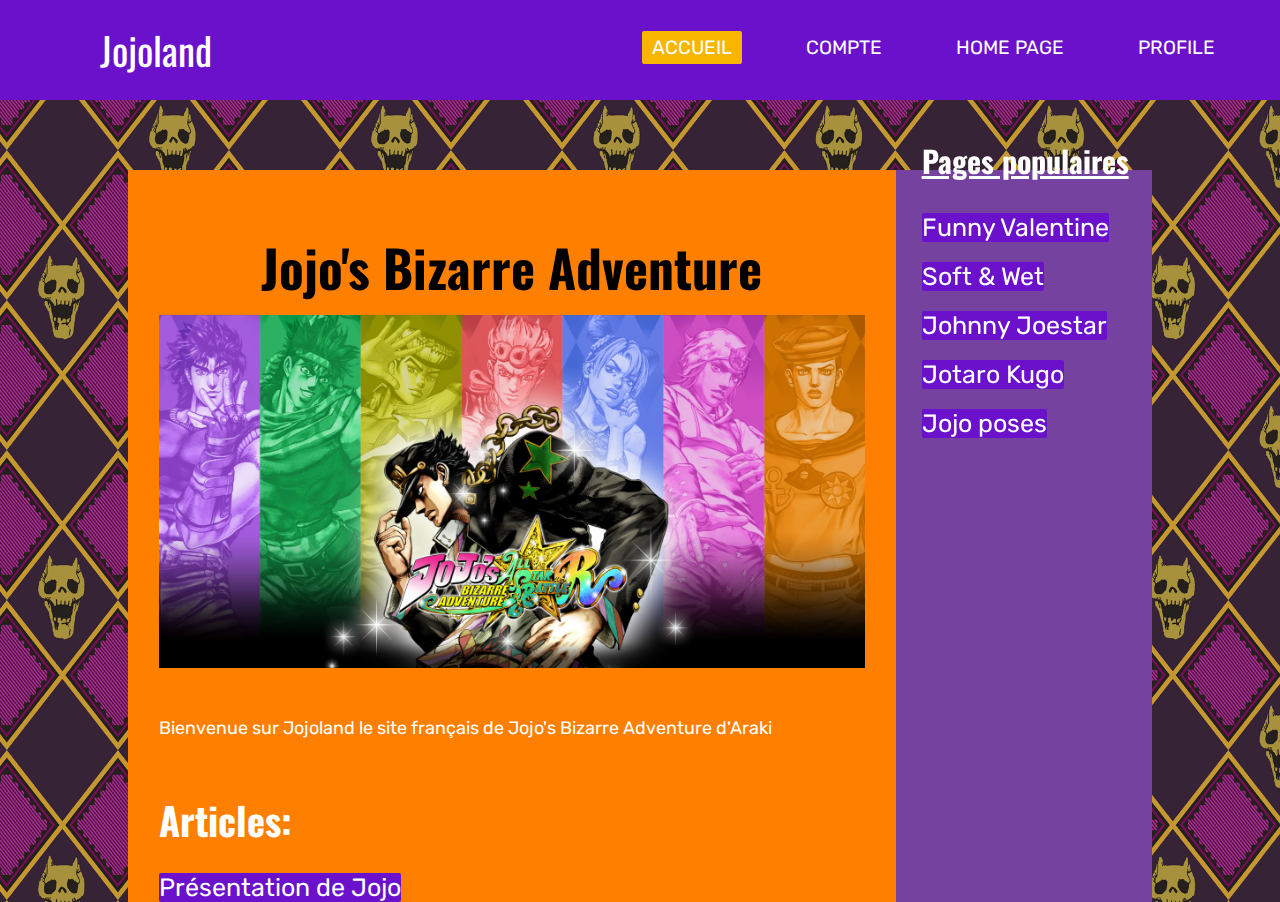
<file: index.html>
<!DOCTYPE html>
<html  lang="fr">
  <head>
    <meta charset="utf-8">
    <meta name="viewport" content="width=device-width, initial-scale=1.0">
    <title>Jojoland</title>
    <link rel="stylesheet" href="css/articles.css">
    <link rel="stylesheet" href="css/nav_bar.css">
    <link rel="stylesheet" href="css/main.css">
    <link rel="stylesheet" href="https://fonts.googleapis.com/css2?family=Work+Sans:wght@800&display=swap">
    <link rel="stylesheet" href="https://fonts.googleapis.com/css2?family=Open+Sans:wght@300&display=swap">
    <link rel="stylesheet" href="https://fonts.googleapis.com/css2?family=Merriweather&family=Oswald&display=swap">
    <link rel="stylesheet" href="https://fonts.googleapis.com/css2?family=Rubik:wght@500&family=Work+Sans&display=swap">
    <link rel="stylesheet" href="https://cdnjs.cloudflare.com/ajax/libs/font-awesome/4.7.0/css/font-awesome.min.css">
  </head>
  <body>

    <nav>

      <input type="checkbox" id="check">

      <label for="check" class="check-btn">
        <i class="fa fa-bars"></i> 
      </label>

      <label class="logo">Jojoland</label>

      <ul>
        <li><a class="active" href="index.html">Accueil</a></li>
        <li><a href="pages/login.html">Compte</a></li>
        <li><a href="pages/home.php">Home page</a></li>
        <li><a href="pages/profile.php">Profile</a></li>
      </ul>

    </nav> 
    
    <div class="contenair">
      
      <div class="left-block">

        <div class="sub-leftblock">
          
          <h1>Jojo's Bizarre Adventure</h1>

          <img class="image-accueil" alt="bg_jojo" src="images/bg_jojo.jpg">

          <br>
          
          <p>Bienvenue sur Jojoland le site français de Jojo's Bizarre Adventure d'Araki</p>
          
          <h2>Articles:</h2>

          <br>

          <a href="pages/presentation_jojo.html">Présentation de Jojo</a>

        </div>

      </div>

      <div class="right-block">

        <div class="sub-rightblock">
          
          <h3>Pages populaires</h3>
          
          <ul class="right-text">
            <li class="right-line"><a href="#">Funny Valentine</a></li>
            <li class="right-line"><a href="#">Soft & Wet</a></li>
            <li class="right-line"><a href="#">Johnny Joestar</a></li>
            <li class="right-line"><a href="#">Jotaro Kugo</a></li>
            <li class="right-line"><a href="#">Jojo poses</a></li>
          </ul>

        </div>
        
      </div>

    </div>

  </body>

</html>
</file>
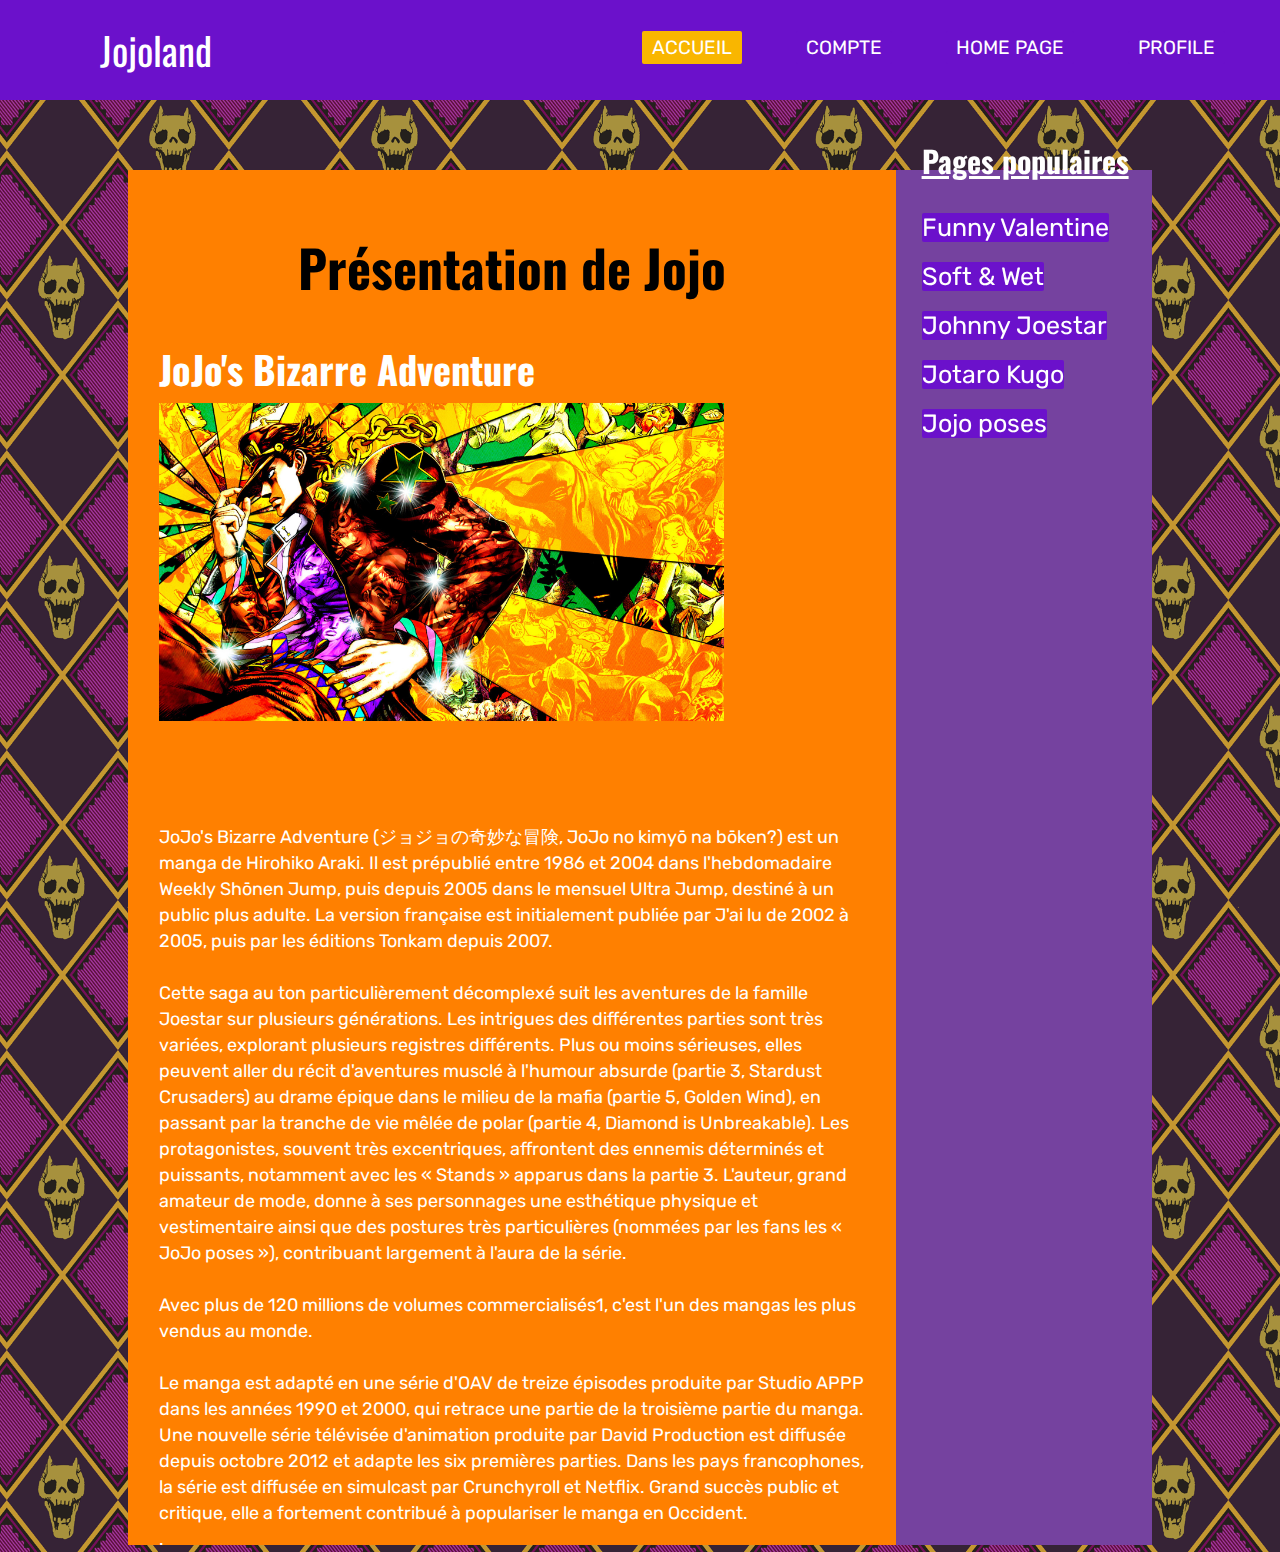
<file: pages/presentation_jojo.html>
<!DOCTYPE html>
<html lang="fr">
  <head>    
    <meta charset="utf-8">
    <meta name="viewport" content="width=device-width, initial-scale=1.0">
    <title>Jojoland</title>
    <link rel="stylesheet" href="../css/main.css">
    <link rel="stylesheet" href="../css/articles.css">
    <link rel="stylesheet" href="../css/nav_bar.css">
    <link rel="stylesheet" href="https://fonts.googleapis.com/css2?family=Work+Sans:wght@800&display=swap">
    <link rel="stylesheet" href="https://fonts.googleapis.com/css2?family=Open+Sans:wght@300&display=swap">
    <link rel="stylesheet" href="https://fonts.googleapis.com/css2?family=Merriweather&family=Oswald&display=swap">
    <link rel="stylesheet" href="https://fonts.googleapis.com/css2?family=Rubik:wght@500&family=Work+Sans&display=swap">
    <link rel="stylesheet" href="https://cdnjs.cloudflare.com/ajax/libs/font-awesome/4.7.0/css/font-awesome.min.css">
    <script defer src="../scripts/click_image.js"></script> 
  </head>

  <body>   
    
    <nav>

      <input type="checkbox" id="check">
      
      <label for="check" class="check-btn">
        <i class="fa fa-bars"></i> 
      </label>

      <label class="logo">Jojoland</label>

      <ul>
        <li><a class="active" href="../index.html">Accueil</a></li>
        <li><a href="login.html">Compte</a></li>
        <li><a href="home.php">Home page</a></li>
        <li><a href="profile.php">Profile</a></li>
      </ul>

    </nav> 
   
    <div class="contenair">
      
      <div class="left-block">
        
        <div class="sub-leftblock">

          <h1>Présentation de Jojo</h1>

          <h2>JoJo's Bizarre Adventure</h2>

          <img class="image-article" id="click-image" src="../images/jojo.jpg" alt="Jojo">
          
          <br>

          <p id="demo" class="click-text"></p>
          
          <br>
          
          <p>
            JoJo's Bizarre Adventure (ジョジョの奇妙な冒険, JoJo no kimyō na bōken?) est un manga de Hirohiko Araki. 
            Il est prépublié entre 1986 et 2004 dans l'hebdomadaire Weekly Shōnen Jump, puis depuis 2005 dans le mensuel Ultra Jump, 
            destiné à un public plus adulte. La version française est initialement publiée par J'ai lu de 2002 à 2005, 
            puis par les éditions Tonkam depuis 2007.
            <br><br>
            Cette saga au ton particulièrement décomplexé suit les aventures de la famille Joestar sur plusieurs générations. 
            Les intrigues des différentes parties sont très variées, explorant plusieurs registres différents. 
            Plus ou moins sérieuses, 
            elles peuvent aller du récit d'aventures musclé à l'humour absurde (partie 3, Stardust Crusaders) 
            au drame épique dans le milieu de la mafia (partie 5, Golden Wind), 
            en passant par la tranche de vie mêlée de polar (partie 4, Diamond is Unbreakable). 
            Les protagonistes, souvent très excentriques, affrontent des ennemis déterminés et puissants, 
            notamment avec les « Stands » apparus dans la partie 3. L'auteur, grand amateur de mode, 
            donne à ses personnages une esthétique physique et vestimentaire ainsi que des postures très particulières 
            (nommées par les fans les « JoJo poses »), contribuant largement à l'aura de la série.
            <br><br>
            Avec plus de 120 millions de volumes commercialisés1, c'est l'un des mangas les plus vendus au monde.
            <br><br>
            Le manga est adapté en une série d'OAV de treize épisodes produite par Studio APPP dans les années 1990 et 2000, qui retrace une partie de la troisième partie du manga. Une nouvelle série télévisée d'animation produite par David Production est diffusée depuis octobre 2012 et adapte les six premières parties. Dans les pays francophones, la série est diffusée en simulcast par Crunchyroll et Netflix. Grand succès public et critique, elle a fortement contribué à populariser le manga en Occident.  
            <br>
            .
          </p>

        </div>
        
      </div>
      
      <div class="right-block">
        
        <div class="sub-rightblock">
          
          <h3>Pages populaires</h3>
          
          <ul class="right-text">
            <li class="right-line"><a href="#">Funny Valentine</a></li>
            <li class="right-line"><a href="#">Soft & Wet</a></li>
            <li class="right-line"><a href="#">Johnny Joestar</a></li>
            <li class="right-line"><a href="#">Jotaro Kugo</a></li>
            <li class="right-line"><a href="#">Jojo poses</a></li>
          </ul>

        </div>
        
      </div>

    </div>
      
  </body>    
</html>
</file>
<file: css/articles.css>
.contenair{ 
  position: relative;
  top: 170px;
  width: 80%;
  margin: 0 auto;
  display: flex;
  flex-direction: row;
}

.second-contenair{ 
  background: #ff8000;
  position: relative;
  top: 170px;
  height: 65%;
  width: 80%;
  margin: 0 auto;
  display: flex;
  flex-direction: row;
}

.sub-centerblock{
  width: 92%;
  margin: 0 auto;
}

.left-block{
  background-color: #ff8000;
  width: 75%;
  min-height:100%;
}

.sub-leftblock{
  width: 92%;
  margin: 0 auto;
}

.right-block{
  background-color: #75429f;
  width: 25%;
  min-height:100%;
}

.sub-rightblock{
  position: fixed;
  top: 12%;
  left: 72%;
}

.right-text {
  list-style-type: none;
  margin: 0;
  padding: 0;
}

.right-line{
  margin-bottom: 20px;
}

.image-article{
  max-width: 80%;
  height: auto;
}

.image-accueil{
  max-width: 100%;
  min-height: 50%;
}

@media (max-width:858px){
  .contenair{     
    width: 100%;
  }
  .right-block{
    display: none;
  }
  .left-block{ 
    width: 100%;
  }
}
</file>
<file: css/nav_bar.css>
:root{
  --text-color: #ffffff;
  
}

nav{
    background-color: #6b11cb;
    height: 100px;
    width: 100%;
    position: fixed;
    z-index: 2;
}

.logo{
  color: var(--text-color);
  font-size:  clamp(30px, 3vw, 45px);
  font-family: var(--titles-fonts), sans-serif;
  margin-left: 100px;
  line-height: 100px;
}

nav ul{
    float: right;
    margin-right: 5px;
}
  
nav ul li{
    display: inline-block;
    margin-right: 50px;
    margin-top: 20px;
}
  
nav ul li a{
    font-size: clamp(13px, 1.5vw, 20px);
    color: var(--text-color);
    padding: 5px 10px;
    border-radius: 2px;
    text-transform: uppercase;
    text-decoration: none;
}
  
a.active, a:hover{
    background-color: #f9b600;
    transition: 0.5s;
}
  
.check-btn{
    font-size: 50px;
    color: var(--text-color);
    float: right;
    line-height: 90px;
    margin-right: 50px;
    cursor: pointer;
    display: none;
}
  
#check{
    display: none;
}

  
@media (max-width:858px){
    .check-btn{
      display: block;
      cursor: none;
    }
    ul{
      position: fixed;
      margin-top: 0px;
      width: 100%;
      height: 130vh;
      background-color: #2bd1ab;
      text-align: center;
      left: -110%;
      transition: all .5s;
    }

    nav ul li{
      display: block;
      margin: 60px 0px;
      margin-right: 50px;
      line-height: 40px;
    }

    nav ul li a{
      cursor: none;
      background-color: #2bd1ab;
      
    }

    a.active, a:hover{
      color: #165f3d;
      background: transparent;
      transition: 0.5s;
    }

    #check:checked ~ ul{
      left:0;
    }
}
  
@media (max-width:400px){
    .check-btn{
      cursor: none;
    }
    .logo{
      display: none;
    }
    ul{
      margin-top: 100px;   
    }
    nav ul li a{
      cursor: none;    
    }
}
</file>
<file: css/main.css>
/*
  *google fonts:
  font-family: 'Work Sans', Regular 800;
  font-family: 'Open Sans', Regular 300;
  font-family:'Merriweather', Regular 400;
  font-family: 'Rubiki' Medium 500, 
*/

:root{
  --text-color: #ffffff;
  --titles-fonts: 'Oswald';
  --text-font: 'Rubik';
}

html, body {
  height: 100%;
  margin: 0;
  padding: 0;
  background-image: url("../images/bg_main.png");
  background-size: cover;
  background-position: center;
}

h1 {
  font-size: clamp(35px, 4vw, 60px);
  position: relative;
  top: 25px;
  font-family: var(--titles-fonts), sans-serif;
  text-align: center;
  color:#000000;
}

h2 {
  font-size: clamp(25px, 3vw, 40px);
  position: relative;
  top: 25px;
  font-family: var(--titles-fonts), sans-serif;
  color: var(--text-color);
}

h3 {
  font-size: clamp(25px, 3vw, 30px);
  font-family: var(--titles-fonts), sans-serif;
  color: var(--text-color);
  text-decoration: underline;
}

p {
  font-size: clamp(12px, 2vw, 18px);
  font-family: var(--text-font), sans-serif;
  display: inline-block;
  position: relative;
  top: 25px;
  color: var(--text-color);
  line-height: 26px;
}

a {
  font-size: clamp(12px, 2vw, 25px);
  font-family: var(--text-font), sans-serif;
  text-decoration: none;
  color: var(--text-color);
  background-color: #6b11cb;
  border-radius: 2px;
}

.overflow{
  overflow-x:auto;
}

table{
  border-collapse: collapse;
}

th, td{
  border: 2px solid black;
  padding: 10px;
  
}
/*scripts*/

.click-text{
  color:#7b00ff;
  font-size: clamp(15px, 2vw, 28px);
}
</file>
